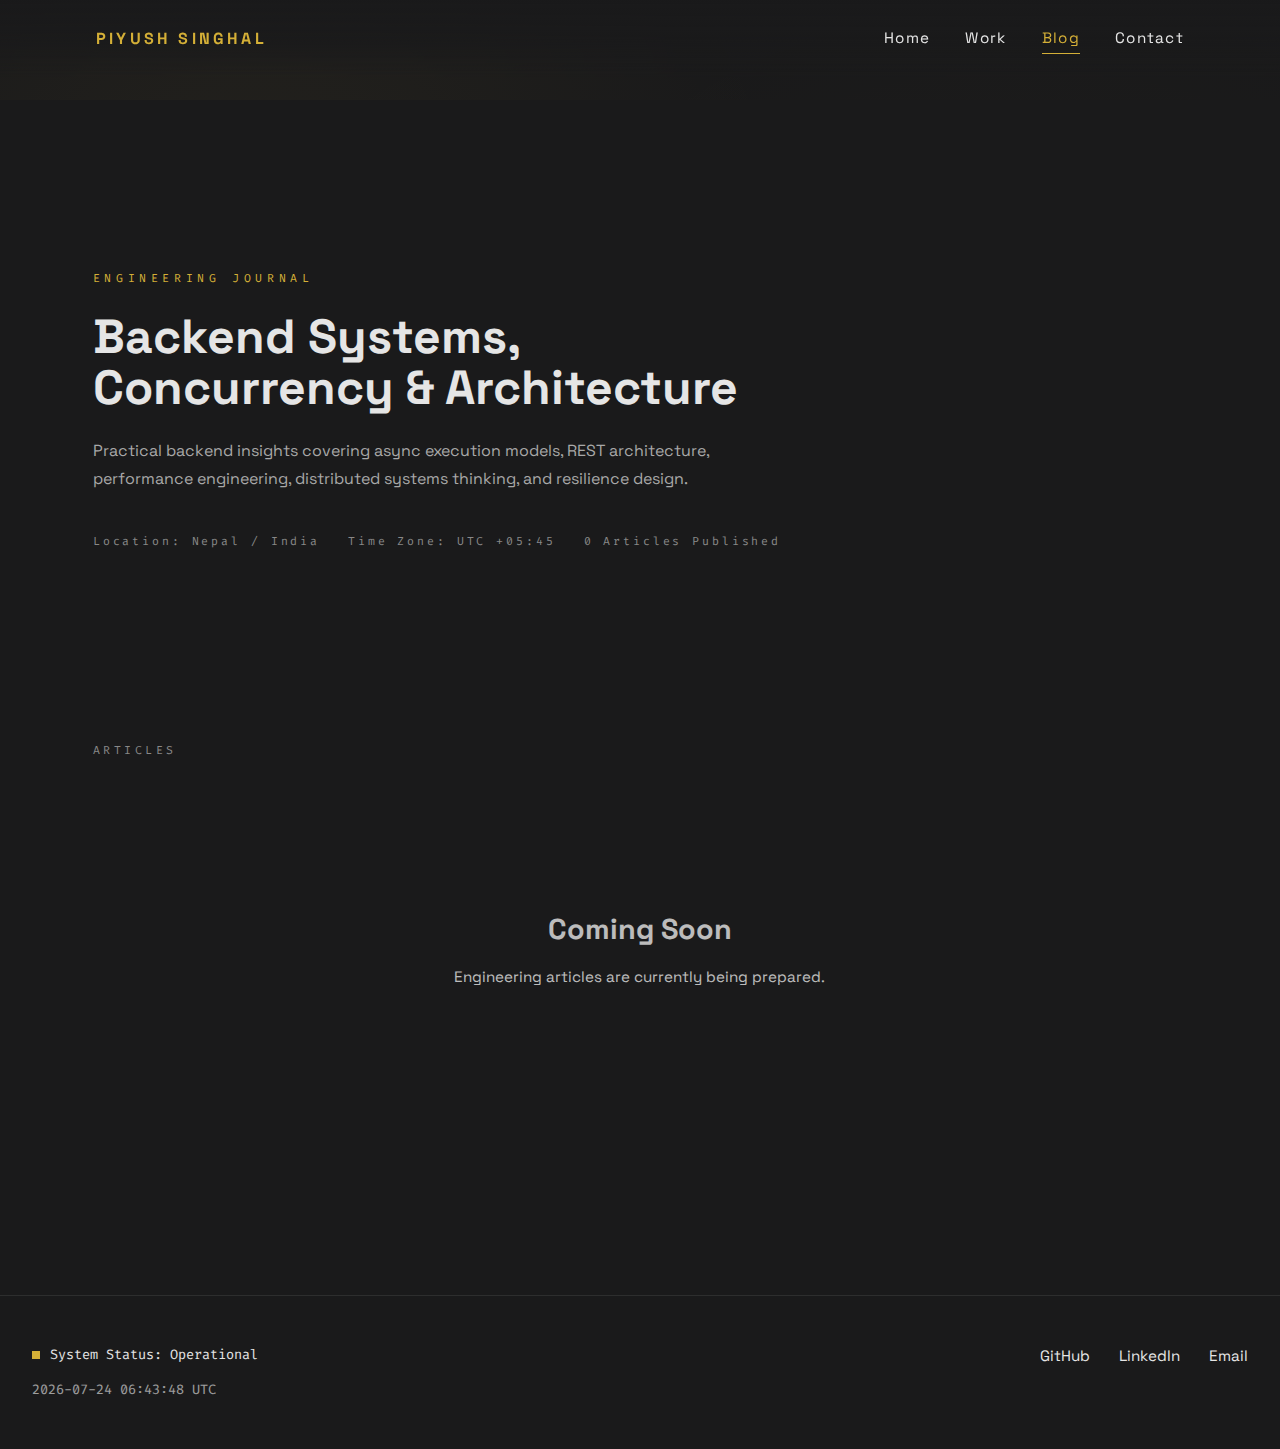
<file: html/blog.html>
<!doctype html>
<html lang="en">
  <head>
    <meta charset="UTF-8" />
    <meta name="viewport" content="width=device-width,initial-scale=1.0" />
    <title>Engineering Journal | Piyush Singhal</title>

    <link rel="stylesheet" href="../css/styles.css" />
    <link rel="stylesheet" href="../css/blog.css" />
    <link
      href="https://fonts.googleapis.com/css2?family=Space+Grotesk:wght@400;600;700&family=Fira+Code:wght@400;500&display=swap"
      rel="stylesheet"
    />
  </head>

  <body>
    <header class="carbon-header">
      <div class="carbon-logo">PIYUSH SINGHAL</div>
      <nav class="carbon-nav">
        <a href="../index.html">Home</a>
        <a href="work.html">Work</a>
        <a href="blog.html" class="active">Blog</a>
        <a href="contact.html">Contact</a>
      </nav>
    </header>

    <main class="carbon-main">
      <section class="blog-hero">
        <div class="blog-hero-wrapper">
          <span class="blog-label">ENGINEERING JOURNAL</span>

          <h1 class="blog-hero-title">
            Backend Systems,<br />
            Concurrency & Architecture
          </h1>

          <p class="blog-hero-description">
            Practical backend insights covering async execution models, REST
            architecture, performance engineering, distributed systems thinking,
            and resilience design.
          </p>

          <div class="blog-hero-meta">
            <span>Location: Nepal / India</span>
            <span>Time Zone: UTC +05:45</span>
            <span id="article-count"></span>
          </div>
        </div>
      </section>

      <section class="blog-index">
        <div class="blog-index-wrapper">
          <div class="blog-index-header">
            <span class="index-label">ARTICLES</span>
          </div>

          <div class="blog-list" id="blog-container">
            <!-- Articles Rendered by blog.js -->
          </div>

          <div class="blog-pagination" id="blog-pagination"></div>
        </div>
      </section>
    </main>

    <footer class="carbon-footer">
      <div class="footer-left">
        <div class="system-status">
          <span class="status-indicator"></span>
          <span>System Status: Operational</span>
        </div>
        <div class="utc-clock" id="utc-clock"></div>
      </div>

      <div class="footer-right">
        <a
          href="https://github.com/1PIYUSH-SINGHAL"
          class="magnetic-link"
          target="_blank"
          >GitHub</a
        >
        <a href="#" class="magnetic-link">LinkedIn</a>
        <a href="mailto:singhal.piyush2010@gmail.com" class="magnetic-link">
          Email
        </a>
      </div>
    </footer>

    <script src="../js/index.js"></script>
    <script src="../js/blog.js"></script>
  </body>
</html>
</file>
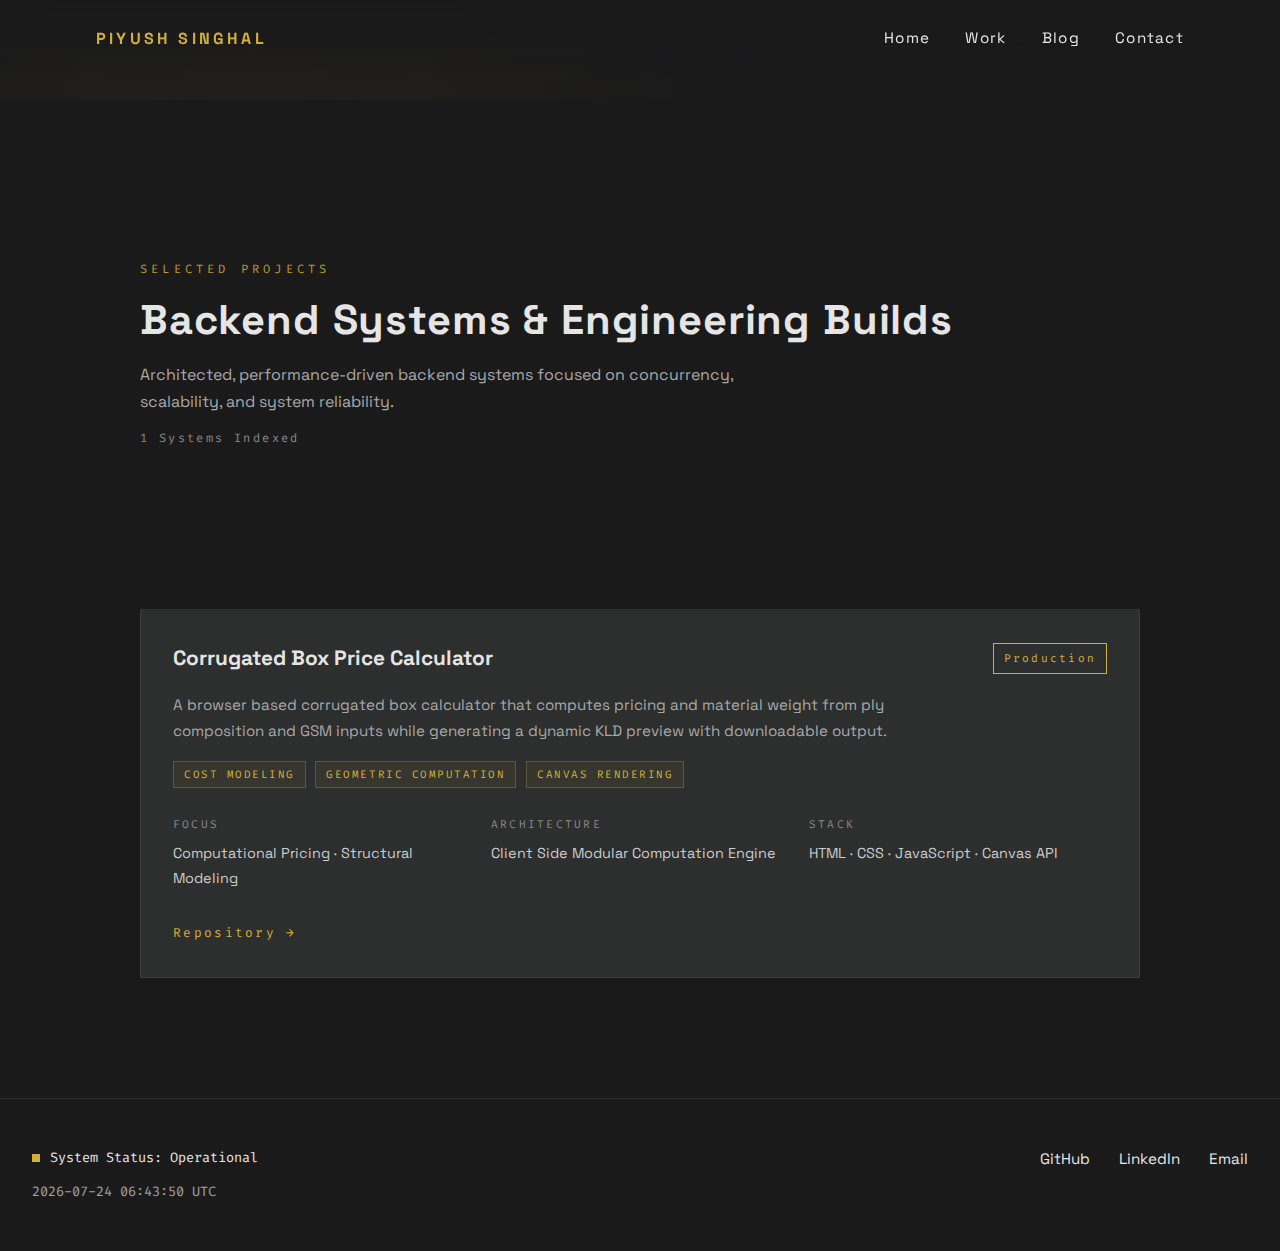
<file: html/work.html>
<!DOCTYPE html>
<html lang="en">
<head>
<meta charset="UTF-8">
<meta name="viewport" content="width=device-width, initial-scale=1.0">
<title>Work | Piyush Singhal</title>
<link rel="stylesheet" href="../css/styles.css">
<link rel="stylesheet" href="../css/work.css">
<link href="https://fonts.googleapis.com/css2?family=Space+Grotesk:wght@400;600;700&family=Fira+Code:wght@400;500&display=swap" rel="stylesheet">
</head>

<body>

<header class="carbon-header">
<div class="carbon-logo">PIYUSH SINGHAL</div>
<nav class="carbon-nav">
<a href="../index.html">Home</a>
<a href="work.html">Work</a>
<a href="blog.html">Blog</a>
<a href="contact.html">Contact</a>
</nav>
</header>

<main class="carbon-main">

<section class="work-hero">
<div class="work-hero-wrapper">
<span class="work-label">SELECTED PROJECTS</span>
<h1 class="work-title">Backend Systems & Engineering Builds</h1>
<p class="work-description">
Architected, performance-driven backend systems focused on concurrency, scalability, and system reliability.
</p>
<div class="work-count" id="work-count"></div>
</div>
</section>

<section class="work-archive">
<div class="work-wrapper" id="work-container">

<article class="work-card">
<div class="work-card-header">
<h2>Async Task Processor</h2>
<span class="work-status status-live">Live</span>
</div>
<p class="work-summary">
Event-driven task execution engine using Python AsyncIO with non-blocking IO and concurrency-safe scheduling.
</p>
<div class="work-metadata">
<div>
<span class="meta-label">FOCUS</span>
<span class="meta-value">Concurrency · Event Loop</span>
</div>
<div>
<span class="meta-label">ARCHITECTURE</span>
<span class="meta-value">Worker-Based Non-Blocking Model</span>
</div>
<div>
<span class="meta-label">STACK</span>
<span class="meta-value">Python · AsyncIO</span>
</div>
</div>
<div class="work-links">
<a href="#">Repository →</a>
</div>
</article>

<article class="work-card">
<div class="work-card-header">
<h2>REST API Backend</h2>
<span class="work-status status-dev">In Development</span>
</div>
<p class="work-summary">
Stateless RESTful service designed with structured validation, modular routing, and scalable query handling.
</p>
<div class="work-metadata">
<div>
<span class="meta-label">FOCUS</span>
<span class="meta-value">API Design · Scalability</span>
</div>
<div>
<span class="meta-label">ARCHITECTURE</span>
<span class="meta-value">Layered Service Pattern</span>
</div>
<div>
<span class="meta-label">STACK</span>
<span class="meta-value">Python · FastAPI · SQL</span>
</div>
</div>
<div class="work-links">
<a href="#">Repository →</a>
</div>
</article>

<article class="work-card">
<div class="work-card-header">
<h2>Performance Benchmark Tool</h2>
<span class="work-status status-exp">Experimental</span>
</div>
<p class="work-summary">
System load benchmarking utility for analyzing response time, throughput, and async concurrency bottlenecks.
</p>
<div class="work-metadata">
<div>
<span class="meta-label">FOCUS</span>
<span class="meta-value">Performance Testing</span>
</div>
<div>
<span class="meta-label">ARCHITECTURE</span>
<span class="meta-value">Event-Driven Stress Engine</span>
</div>
<div>
<span class="meta-label">STACK</span>
<span class="meta-value">Python · AsyncIO · CLI</span>
</div>
</div>
<div class="work-links">
<a href="#">Repository →</a>
</div>
</article>

<article class="work-card">
<div class="work-card-header">
<h2>Distributed Cache Layer</h2>
<span class="work-status status-live">Live</span>
</div>
<p class="work-summary">
In-memory distributed caching layer for reducing database latency and improving horizontal scaling.
</p>
<div class="work-metadata">
<div>
<span class="meta-label">FOCUS</span>
<span class="meta-value">Scalability · Optimization</span>
</div>
<div>
<span class="meta-label">ARCHITECTURE</span>
<span class="meta-value">Distributed Node Sync</span>
</div>
<div>
<span class="meta-label">STACK</span>
<span class="meta-value">Python · Redis</span>
</div>
</div>
<div class="work-links">
<a href="#">Repository →</a>
</div>
</article>

<article class="work-card">
<div class="work-card-header">
<h2>Message Queue Engine</h2>
<span class="work-status status-exp">Experimental</span>
</div>
<p class="work-summary">
Lightweight message broker for async task orchestration and microservice communication.
</p>
<div class="work-metadata">
<div>
<span class="meta-label">FOCUS</span>
<span class="meta-value">Event-Driven Systems</span>
</div>
<div>
<span class="meta-label">ARCHITECTURE</span>
<span class="meta-value">Publisher-Subscriber Model</span>
</div>
<div>
<span class="meta-label">STACK</span>
<span class="meta-value">Python · AsyncIO</span>
</div>
</div>
<div class="work-links">
<a href="#">Repository →</a>
</div>
</article>

<div class="work-pagination" id="work-pagination"></div>

</div>
</section>

</main>

<footer class="carbon-footer">
  <div class="footer-left">
    <div class="system-status">
      <span class="status-indicator"></span>
      <span>System Status: Operational</span>
    </div>
    <div class="utc-clock" id="utc-clock"></div>
  </div>

  <div class="footer-right">
    <a href="https://github.com/1PIYUSH-SINGHAL" class="magnetic-link" target="_blank">GitHub</a>
    <a href="#" class="magnetic-link">LinkedIn</a>
    <a href="mailto:singhal.piyush2010@gmail.com" class="magnetic-link">Email</a>
  </div>
</footer>

<script src="../js/index.js"></script>
<script src="../js/work.js"></script>
</body>
</html>
</file>
<file: css/styles.css>
:root {
  --carbon-base: #1a1a1b;
  --carbon-surface: #2d2e2e;
  --carbon-bronze: #d4af37;
  --carbon-platinum: #e5e5e5;
  --carbon-muted: #a8a8a8;
  --carbon-font-display: "Space Grotesk", sans-serif;
  --carbon-font-mono: "Fira Code", monospace;
  --carbon-ease: cubic-bezier(0.4, 0, 0.2, 1);
  --carbon-fast: 0.2s;
  --carbon-medium: 0.35s;
  --carbon-slow: 0.6s;
}

*,
*::before,
*::after {
  margin: 0;
  padding: 0;
  box-sizing: border-box;
}

html {
  scroll-behavior: smooth;
  font-size: 16px;
}

body {
  background: var(--carbon-base);
  color: var(--carbon-platinum);
  font-family: var(--carbon-font-display);
  -webkit-font-smoothing: antialiased;
  text-rendering: optimizeLegibility;
  overflow-x: hidden;
  line-height: 1.6;
  font-size: 1rem;
}

body::before {
  content: "";
  position: fixed;
  inset: 0;
  background:
    radial-gradient(
      circle at 20% 30%,
      rgba(212, 175, 55, 0.05),
      transparent 45%
    ),
    radial-gradient(
      circle at 80% 70%,
      rgba(212, 175, 55, 0.04),
      transparent 55%
    );
  z-index: -1;
  pointer-events: none;
}

img,
svg {
  max-width: 100%;
  display: block;
}

a {
  color: var(--carbon-platinum);
  text-decoration: none;
  font-size: 0.95rem;
  position: relative;
  transition:
    color var(--carbon-fast) var(--carbon-ease),
    opacity var(--carbon-fast) var(--carbon-ease);
}
a::after {
  content: "";
  position: absolute;
  left: 0;
  bottom: -3px;
  width: 0;
  height: 1px;
  background: var(--carbon-bronze);
  transition: width var(--carbon-medium) var(--carbon-ease);
}
a:hover {
  color: var(--carbon-bronze);
}
a:hover::after {
  width: 100%;
}

button {
  background: transparent;
  color: var(--carbon-platinum);
  border: 1px solid var(--carbon-bronze);
  padding: 0.8rem 1.8rem;
  font-family: var(--carbon-font-display);
  font-weight: 600;
  letter-spacing: 0.08em;
  font-size: 0.9rem;
  cursor: pointer;
  transition: all var(--carbon-fast) var(--carbon-ease);
}
button:hover {
  background: var(--carbon-bronze);
  color: var(--carbon-base);
  transform: translateY(-2px);
}
button:active {
  transform: scale(0.97);
}

/* ===== HEADER ===== */

.carbon-header {
  position: fixed;
  top: 0;
  left: 0;
  width: 100%;
  display: flex;
  justify-content: space-between;
  align-items: center;
  padding: 1.4rem 2rem;
  background: linear-gradient(
    to bottom,
    rgba(26, 26, 27, 0.98),
    rgba(26, 26, 27, 0.85),
    rgba(26, 26, 27, 0)
  );
  z-index: 1000;
  backdrop-filter: blur(8px);
  transition:
    background var(--carbon-medium) var(--carbon-ease),
    padding var(--carbon-medium) var(--carbon-ease);
}

.carbon-logo {
  font-weight: 700;
  letter-spacing: 0.2em;
  color: var(--carbon-bronze);
  font-size: 1rem;
  white-space: nowrap;
  transition: transform var(--carbon-fast) var(--carbon-ease);
}
.carbon-logo:hover {
  transform: translateY(-2px);
}

.carbon-nav {
  display: flex;
  align-items: center;
  gap: 2rem;
  font-size: 0.95rem;
  letter-spacing: 0.08em;
  white-space: nowrap;
}

/* Active nav link — highlights current page */
.carbon-nav a.active {
  color: var(--carbon-bronze);
}
.carbon-nav a.active::after {
  width: 100%;
}

/* ===== MAIN ===== */

.carbon-main {
  width: 100%;
  padding-top: 100px;
  animation: fadeIn var(--carbon-slow) var(--carbon-ease) both;
}

/* ===== FOOTER ===== */

.carbon-footer {
  border-top: 1px solid var(--carbon-surface);
  padding: 3rem 2rem;
  display: flex;
  flex-direction: row;
  justify-content: space-between;
  align-items: flex-start;
  gap: 2rem;
  background: var(--carbon-base);
}

.footer-left {
  display: flex;
  flex-direction: column;
  gap: 0.8rem;
  font-family: var(--carbon-font-mono);
  font-size: 0.85rem;
}

.footer-right {
  display: flex;
  flex-wrap: wrap;
  gap: 1.8rem;
  font-size: 0.95rem;
}

.system-status {
  display: flex;
  align-items: center;
  gap: 0.6rem;
}

.status-indicator {
  width: 8px;
  height: 8px;
  background: var(--carbon-bronze);
  animation: carbonPulse 1.4s infinite;
}

.utc-clock {
  opacity: 0.65;
  font-size: 0.85rem;
}

.magnetic-link {
  display: inline-block;
  position: relative;
  transition:
    transform var(--carbon-fast) var(--carbon-ease),
    color var(--carbon-fast) var(--carbon-ease);
}
.magnetic-link:hover {
  transform: translateY(-2px);
}

/* ===== ANIMATIONS ===== */

@keyframes carbonPulse {
  0%,
  100% {
    opacity: 0.3;
  }
  50% {
    opacity: 1;
  }
}

@keyframes fadeIn {
  0% {
    opacity: 0;
    transform: translateY(20px);
  }
  100% {
    opacity: 1;
    transform: translateY(0);
  }
}

/* ===== RESPONSIVE ===== */

/* Mobile: stack nav vertically, center it */
@media (max-width: 767px) {
  .carbon-header {
    flex-direction: column;
    align-items: center;
    padding: 1rem 1.2rem;
    gap: 0.8rem;
  }

  .carbon-nav {
    width: 100%;
    justify-content: center;
    gap: 1.4rem;
    font-size: 0.85rem;
  }

  .carbon-main {
    padding-top: 120px;
  }

  .carbon-footer {
    flex-direction: column;
    gap: 1.8rem;
    padding: 2.5rem 1.2rem;
  }

  .footer-right {
    flex-direction: column;
    gap: 1rem;
  }

  .focus-grid,
  .tools-grid,
  .projects-grid,
  .contact-methods {
    grid-template-columns: 1fr;
  }
}

/* Small phones */
@media (max-width: 480px) {
  html {
    font-size: 15px;
  }

  .carbon-header {
    padding: 0.9rem 1rem;
  }

  .carbon-logo {
    font-size: 0.85rem;
    letter-spacing: 0.18em;
  }

  .carbon-nav {
    gap: 1rem;
    font-size: 0.8rem;
  }

  .carbon-main {
    padding-top: 115px;
  }

  .carbon-footer {
    padding: 2rem 1rem;
  }
}

/* Tablets */
@media (min-width: 768px) and (max-width: 1023px) {
  .carbon-header {
    padding: 1.2rem 2.5rem;
  }

  .carbon-nav {
    gap: 1.6rem;
    font-size: 0.9rem;
  }

  .carbon-main {
    padding-top: 100px;
  }

  .focus-grid,
  .tools-grid {
    grid-template-columns: repeat(2, 1fr);
  }

  .projects-grid,
  .contact-methods {
    grid-template-columns: repeat(2, 1fr);
  }
}

/* Small laptops */
@media (min-width: 1024px) and (max-width: 1279px) {
  .carbon-header {
    padding: 1.4rem 4rem;
  }

  .carbon-nav {
    gap: 2rem;
    font-size: 0.95rem;
  }

  .focus-grid,
  .tools-grid {
    grid-template-columns: repeat(3, 1fr);
  }

  .projects-grid {
    grid-template-columns: repeat(2, 1fr);
  }

  .contact-methods {
    grid-template-columns: repeat(3, 1fr);
  }
}

/* Standard desktops */
@media (min-width: 1280px) {
  .carbon-header {
    padding: 1.6rem 6rem;
  }

  .carbon-nav {
    gap: 2.2rem;
    font-size: 1rem;
  }

  .focus-grid,
  .tools-grid {
    grid-template-columns: repeat(3, 1fr);
  }

  .projects-grid {
    grid-template-columns: repeat(2, 1fr);
  }
}

/* Large screens */
@media (min-width: 1920px) {
  html {
    font-size: 18px;
  }

  .carbon-header {
    padding: 2rem 10rem;
  }

  .carbon-nav {
    gap: 2.5rem;
  }
}
</file>
<file: css/blog.css>
.blog-hero {
  padding: 170px 2rem 110px 2rem;
  background: var(--carbon-base);
  display: flex;
  justify-content: center;
}

.blog-hero-wrapper {
  width: 90%;
  max-width: 1100px;
}

.blog-label {
  font-family: var(--carbon-font-mono);
  font-size: 0.72rem;
  letter-spacing: 0.4em;
  color: var(--carbon-bronze);
  display: block;
  margin-bottom: 24px;
}

.blog-hero-title {
  font-size: 3rem;
  line-height: 1.05;
  margin-bottom: 24px;
  max-width: 900px;
}

.blog-hero-description {
  font-size: 1rem;
  color: var(--carbon-muted);
  max-width: 700px;
  line-height: 1.75;
  margin-bottom: 40px;
}

.blog-hero-meta {
  display: flex;
  flex-wrap: wrap;
  gap: 28px;
  font-family: var(--carbon-font-mono);
  font-size: 0.72rem;
  letter-spacing: 0.25em;
  color: #888;
}

.blog-index {
  padding: 80px 2rem 140px 2rem;
  background: var(--carbon-base);
  display: flex;
  justify-content: center;
}

.blog-index-wrapper {
  width: 90%;
  max-width: 1100px;
}

.blog-index-header {
  display: flex;
  justify-content: space-between;
  align-items: center;
  margin-bottom: 50px;
  font-family: var(--carbon-font-mono);
  font-size: 0.72rem;
  letter-spacing: 0.3em;
  color: #888;
}

.index-label {
  color: #888;
}

.index-count {
  color: var(--carbon-bronze);
}

.blog-list {
  display: flex;
  flex-direction: column;
  gap: 40px;
}

.blog-card {
  background: var(--carbon-surface);
  padding: 40px;
  border: 1px solid #353535;
  display: flex;
  flex-direction: column;
  gap: 18px;
  transition: all var(--carbon-medium) var(--carbon-ease);
  position: relative;
  overflow: hidden;
}

.blog-card::before {
  content: "";
  position: absolute;
  top: 0;
  left: -100%;
  width: 100%;
  height: 100%;
  background: linear-gradient(
    120deg,
    transparent,
    rgba(212, 175, 55, 0.08),
    transparent
  );
  transition: left 0.7s var(--carbon-ease);
}

.blog-card:hover {
  border-color: var(--carbon-bronze);
  transform: translateY(-8px);
}

.blog-card:hover::before {
  left: 100%;
}

.blog-card-top {
  display: flex;
  gap: 20px;
  font-family: var(--carbon-font-mono);
  font-size: 0.7rem;
  letter-spacing: 0.22em;
  text-transform: uppercase;
  color: #888;
}

.blog-category {
  color: var(--carbon-bronze);
}

.blog-title {
  font-size: 1.6rem;
  line-height: 1.2;
  max-width: 820px;
}

.blog-excerpt {
  font-size: 0.95rem;
  color: var(--carbon-muted);
  line-height: 1.7;
  max-width: 760px;
}

.blog-footer {
  display: flex;
  justify-content: space-between;
  align-items: center;
  margin-top: 10px;
  font-family: var(--carbon-font-mono);
  font-size: 0.72rem;
  letter-spacing: 0.18em;
}

.read-time {
  color: #777;
}

.blog-read {
  color: var(--carbon-bronze);
  transition: color var(--carbon-fast) ease;
}

.blog-read:hover {
  color: #fff;
}

.blog-pagination {
  display: flex;
  justify-content: center;
  align-items: center;
  gap: 12px;
  margin-top: 70px;
  flex-wrap: wrap;
}

.blog-page-btn {
  min-width: 42px;
  height: 40px;
  display: flex;
  align-items: center;
  justify-content: center;
  background: transparent;
  border: 1px solid #353535;
  color: #e5e5e5;
  font-family: var(--carbon-font-mono);
  font-size: 0.75rem;
  cursor: pointer;
  transition: all var(--carbon-fast) ease;
  padding: 0 14px;
}

.blog-page-btn:hover:not(:disabled) {
  border-color: var(--carbon-bronze);
  color: var(--carbon-bronze);
}

.blog-page-btn.active {
  background: var(--carbon-bronze);
  color: var(--carbon-base);
  border-color: var(--carbon-bronze);
}

.blog-page-btn:disabled {
  opacity: 0.4;
  cursor: not-allowed;
}

@media (max-width: 1024px) {
  .blog-hero-title {
    font-size: 2.4rem;
  }
}

@media (max-width: 768px) {
  .blog-hero {
    padding: 140px 1.5rem 80px 1.5rem;
  }

  .blog-hero-title {
    font-size: 2rem;
  }

  .blog-index {
    padding: 60px 1.5rem 100px 1.5rem;
  }

  .blog-card {
    padding: 28px;
  }

  .blog-title {
    font-size: 1.35rem;
  }

  .blog-excerpt {
    font-size: 0.9rem;
  }

  .blog-footer {
    flex-direction: column;
    align-items: flex-start;
    gap: 12px;
  }
}

@media (max-width: 480px) {
  .blog-hero-title {
    font-size: 1.7rem;
  }

  .blog-hero-description {
    font-size: 0.9rem;
  }

  .blog-card {
    padding: 22px;
  }

  .blog-title {
    font-size: 1.2rem;
  }
}

.blog-list {
  display: grid;
  gap: 2rem;
  margin-top: 3rem;
}

.blog-card {
  background: rgba(255, 255, 255, 0.04);
  padding: 2rem;
  border: 1px solid rgba(255, 255, 255, 0.08);
  transition: transform 0.2s ease, border 0.2s ease;
}

.blog-card:hover {
  transform: translateY(-4px);
  border-color: rgba(255, 255, 255, 0.2);
}

.blog-card-top {
  display: flex;
  justify-content: space-between;
  font-size: 0.85rem;
  opacity: 0.7;
  margin-bottom: 1rem;
}

.blog-title {
  font-size: 1.4rem;
  margin-bottom: 0.8rem;
}

.blog-excerpt {
  opacity: 0.8;
  line-height: 1.6;
  margin-bottom: 1.2rem;
}

.blog-footer {
  display: flex;
  justify-content: space-between;
  align-items: center;
  font-size: 0.85rem;
}

.blog-read {
  text-decoration: none;
  font-weight: 500;
  transition: opacity 0.2s ease;
}

.blog-read:hover {
  opacity: 0.7;
}

.blog-empty {
  text-align: center;
  padding: 6rem 0;
  opacity: 0.8;
}

.blog-empty h2 {
  font-size: 1.8rem;
  margin-bottom: 0.8rem;
}

.blog-empty p {
  font-size: 0.95rem;
}
</file>
<file: css/work.css>
.work-hero {
  padding: 160px 2rem 90px;
  background: #1a1a1b;
  display: flex;
  justify-content: center;
  position: relative;
  overflow: hidden;
}

.work-hero-wrapper {
  width: 90%;
  max-width: 1000px;
  animation: fadeUp 0.9s var(--carbon-ease) both;
}

.work-label {
  font-family: var(--carbon-font-mono);
  font-size: 0.75rem;
  letter-spacing: 0.35em;
  color: var(--carbon-bronze);
  display: block;
  margin-bottom: 18px;
  opacity: 0.85;
}

.work-title {
  font-size: 2.6rem;
  line-height: 1.1;
  margin-bottom: 18px;
  max-width: 850px;
  letter-spacing: 0.02em;
}

.work-description {
  font-size: 1rem;
  color: var(--carbon-muted);
  max-width: 650px;
  line-height: 1.7;
  margin-bottom: 14px;
}

.work-count {
  font-family: var(--carbon-font-mono);
  font-size: 0.75rem;
  letter-spacing: 0.2em;
  color: #888;
}

.work-archive {
  padding: 70px 2rem 120px;
  background: #1a1a1b;
  display: flex;
  justify-content: center;
}

.work-wrapper {
  width: 90%;
  max-width: 1000px;
  display: flex;
  flex-direction: column;
  gap: 36px;
}

.work-card {
  background: var(--carbon-surface);
  padding: 32px;
  border: 1px solid rgba(255, 255, 255, 0.06);
  border-top: 2px solid transparent;
  display: flex;
  flex-direction: column;
  gap: 18px;
  transition: all var(--carbon-medium) var(--carbon-ease);
  position: relative;
  overflow: hidden;
}
.work-card:hover {
  border-color: var(--carbon-bronze);
  border-top-color: var(--carbon-bronze);
  transform: translateY(-8px);
  box-shadow: 0 20px 60px rgba(0, 0, 0, 0.5);
}

.work-card::after {
  content: "";
  position: absolute;
  top: 0;
  left: -100%;
  width: 100%;
  height: 100%;
  background: linear-gradient(
    120deg,
    transparent 0%,
    rgba(212, 175, 55, 0.12) 50%,
    transparent 100%
  );
  transition: left 0.7s var(--carbon-ease);
}

.work-card:hover::after {
  left: 100%;
}

.work-card-header {
  display: flex;
  justify-content: space-between;
  align-items: center;
  gap: 16px;
  flex-wrap: wrap;
}

.work-card-header h2 {
  font-size: 1.3rem;
  line-height: 1.2;
}

.work-status {
  font-family: var(--carbon-font-mono);
  font-size: 0.7rem;
  letter-spacing: 0.2em;
  padding: 6px 10px;
  border: 1px solid #3a3a3a;
  transition: all var(--carbon-fast) var(--carbon-ease);
}

.status-live {
  color: var(--carbon-bronze);
  border-color: var(--carbon-bronze);
}

.status-dev {
  color: #aaa;
}

.status-exp {
  color: #777;
}

.work-summary {
  font-size: 0.95rem;
  color: var(--carbon-muted);
  line-height: 1.65;
  max-width: 800px;
}

.work-metadata {
  display: grid;
  grid-template-columns: repeat(3, 1fr);
  gap: 20px;
  margin-top: 10px;
}

.meta-label {
  display: block;
  font-family: var(--carbon-font-mono);
  font-size: 0.7rem;
  letter-spacing: 0.2em;
  color: #888;
  margin-bottom: 6px;
}

.meta-value {
  font-size: 0.9rem;
  color: #ccc;
}

.work-links {
  margin-top: 10px;
}

.work-links a {
  font-family: var(--carbon-font-mono);
  font-size: 0.8rem;
  letter-spacing: 0.18em;
  color: var(--carbon-bronze);
  transition: color var(--carbon-fast) var(--carbon-ease);
}

.work-links a:hover {
  color: #fff;
}

.work-pagination {
  display: flex;
  justify-content: center;
  align-items: center;
  gap: 12px;
  margin-top: 70px;
  flex-wrap: wrap;
}

.work-page-btn {
  min-width: 40px;
  height: 40px;
  display: flex;
  align-items: center;
  justify-content: center;
  background: transparent;
  border: 1px solid rgba(255, 255, 255, 0.15);
  color: #e5e5e5;
  font-family: var(--carbon-font-mono);
  font-size: 0.8rem;
  cursor: pointer;
  padding: 0 14px;
  transition: all var(--carbon-fast) var(--carbon-ease);
}

.work-page-btn:hover:not(:disabled) {
  border-color: var(--carbon-bronze);
  color: var(--carbon-bronze);
  transform: translateY(-2px);
}

.work-page-btn.active {
  background: var(--carbon-bronze);
  color: #1a1a1b;
  border-color: var(--carbon-bronze);
}

.work-page-btn:disabled {
  opacity: 0.4;
  cursor: not-allowed;
}

@keyframes fadeUp {
  0% {
    opacity: 0;
    transform: translateY(30px);
  }
  100% {
    opacity: 1;
    transform: translateY(0);
  }
}

@media (max-width: 900px) {
  .work-metadata {
    grid-template-columns: 1fr 1fr;
    gap: 16px;
  }
}

@media (max-width: 600px) {
  .work-hero {
    padding: 140px 1.2rem 70px;
  }

  .work-title {
    font-size: 2rem;
  }

  .work-archive {
    padding: 50px 1.2rem 90px;
  }

  .work-card {
    padding: 22px;
  }

  .work-card-header {
    flex-direction: column;
    align-items: flex-start;
    gap: 10px;
  }

  .work-metadata {
    grid-template-columns: 1fr;
  }

  .work-summary {
    font-size: 0.9rem;
  }
}

.hidden {
  display: none !important;
}

.work-tags {
  display: flex;
  gap: 0.6rem;
  flex-wrap: wrap;
}

.tag {
  font-family: var(--carbon-font-mono);
  font-size: 0.68rem;
  letter-spacing: 0.14em;
  color: var(--carbon-bronze);
  border: 1px solid rgba(212, 175, 55, 0.28);
  background: rgba(212, 175, 55, 0.06);
  padding: 4px 10px;
  text-transform: uppercase;
  transition: all var(--carbon-fast) var(--carbon-ease);
}
.tag:hover {
  background: rgba(212, 175, 55, 0.12);
  border-color: var(--carbon-bronze);
}
</file>
